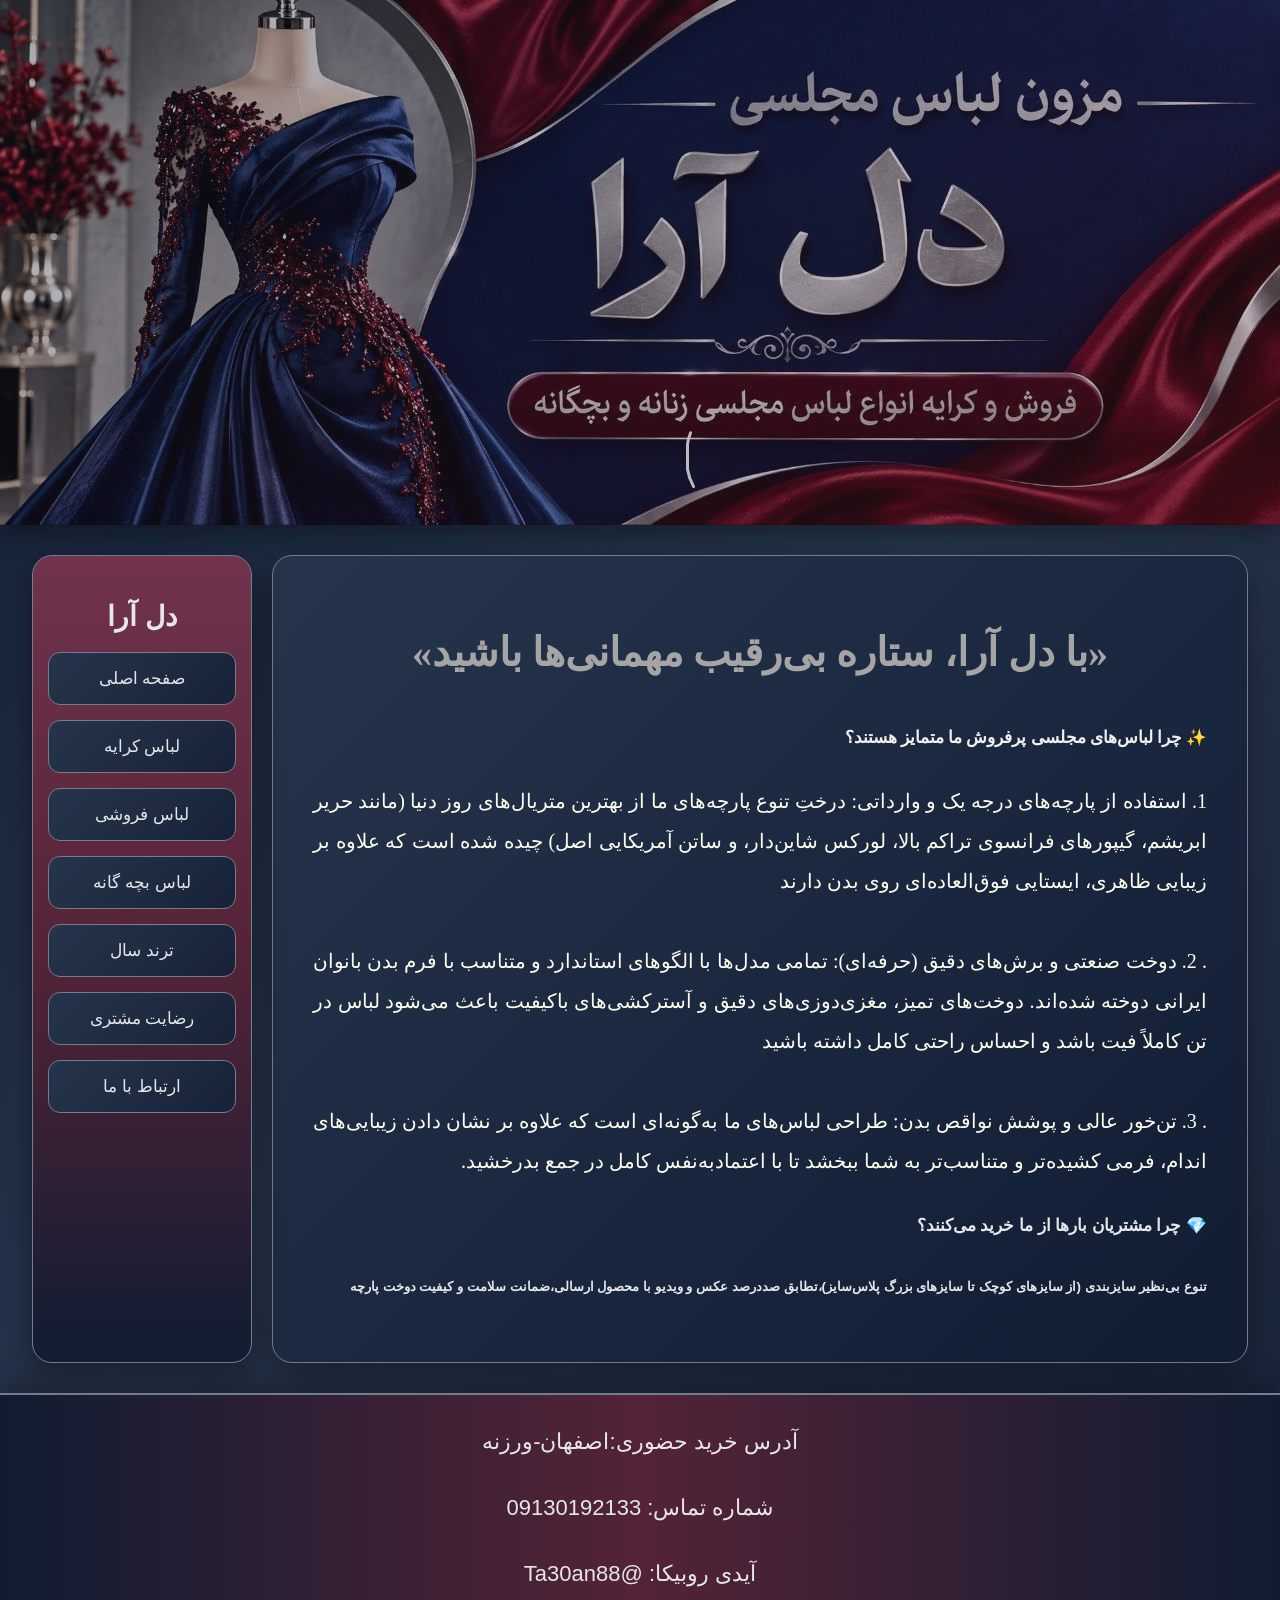
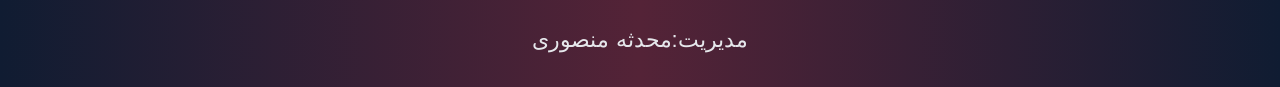
<file: index.html>
<!doctype html>
<html>
<head>
<meta charset="utf-8">
<title>مزون دل آرا</title>
<link rel="stylesheet" type="text/css" href="style.css">	
</head>
<body>
<div class="header">
	
	</div>
<div class="main">
	<div class="content">
<font face="BNazanin" color="#A6A5A5"><h1 align="center">«با دل آرا، ستاره بی‌رقیب مهمانی‌ها باشید»</h1></font>
<font face="BNazanin" color="#F3EFEF"><h5 align="right">✨ چرا لباس‌های مجلسی پرفروش ما متمایز هستند؟</h5></font>		
<font face="BNazanin" color="#FEFEF"><p>1. استفاده از پارچه‌های درجه یک و وارداتی:

درختِ تنوع پارچه‌های ما از بهترین متریال‌های روز دنیا (مانند حریر ابریشم، گیپورهای فرانسوی تراکم بالا، لورکس شاین‌دار، و ساتن آمریکایی اصل) چیده شده است که علاوه بر زیبایی ظاهری، ایستایی فوق‌العاده‌ای روی بدن دارند<br><br>.

2. دوخت صنعتی و برش‌های دقیق (حرفه‌ای):

تمامی مدل‌ها با الگوهای استاندارد و متناسب با فرم بدن بانوان ایرانی دوخته شده‌اند. دوخت‌های تمیز، مغزی‌دوزی‌های دقیق و آسترکشی‌های باکیفیت باعث می‌شود لباس در تن کاملاً فیت باشد و احساس راحتی کامل داشته باشید<br><br>.

3. تن‌خور عالی و پوشش نواقص بدن:

طراحی لباس‌های ما به‌گونه‌ای است که علاوه بر نشان دادن زیبایی‌های اندام، فرمی کشیده‌تر و متناسب‌تر به شما ببخشد تا با اعتمادبه‌نفس کامل در جمع بدرخشید.
</p></font>
<h5>💎 
	چرا مشتریان بارها از ما خرید می‌کنند؟<br></h5>
<h6>تنوع بی‌نظیر سایزبندی (از سایزهای کوچک تا سایزهای بزرگ پلاس‌سایز)،تطابق صددرصد عکس و ویدیو با محصول ارسالی،ضمانت سلامت و کیفیت دوخت پارچه
</h6></div>	
	<div class="menu">
<h1 align="center">دل آرا</h1>

    <a href="index1.html">صفحه اصلی</a>	
    <a href="krayeh.html">لباس کرایه</a>
    <a href="froshi.html">لباس فروشی</a>
	<a href="bacheh.html">لباس بچه گانه</a>	
	<a href="trend.html">ترند سال</a>	
	<a href="rezayat.html">رضایت مشتری</a>	
	<a href="ertebat.html">ارتباط با ما</a>	
		
	</div>
	</div>
	<div class="footer">
    <p>آدرس خرید حضوری:اصفهان-ورزنه</p>
    <p>شماره تماس: 09130192133</p>
    <p>آیدی روبیکا: @Ta30an88
		
		</p>
	<p>مدیریت:محدثه منصوری</p>
</div>
	
	
	
	

	
	
	
</body>
</html>
</file>
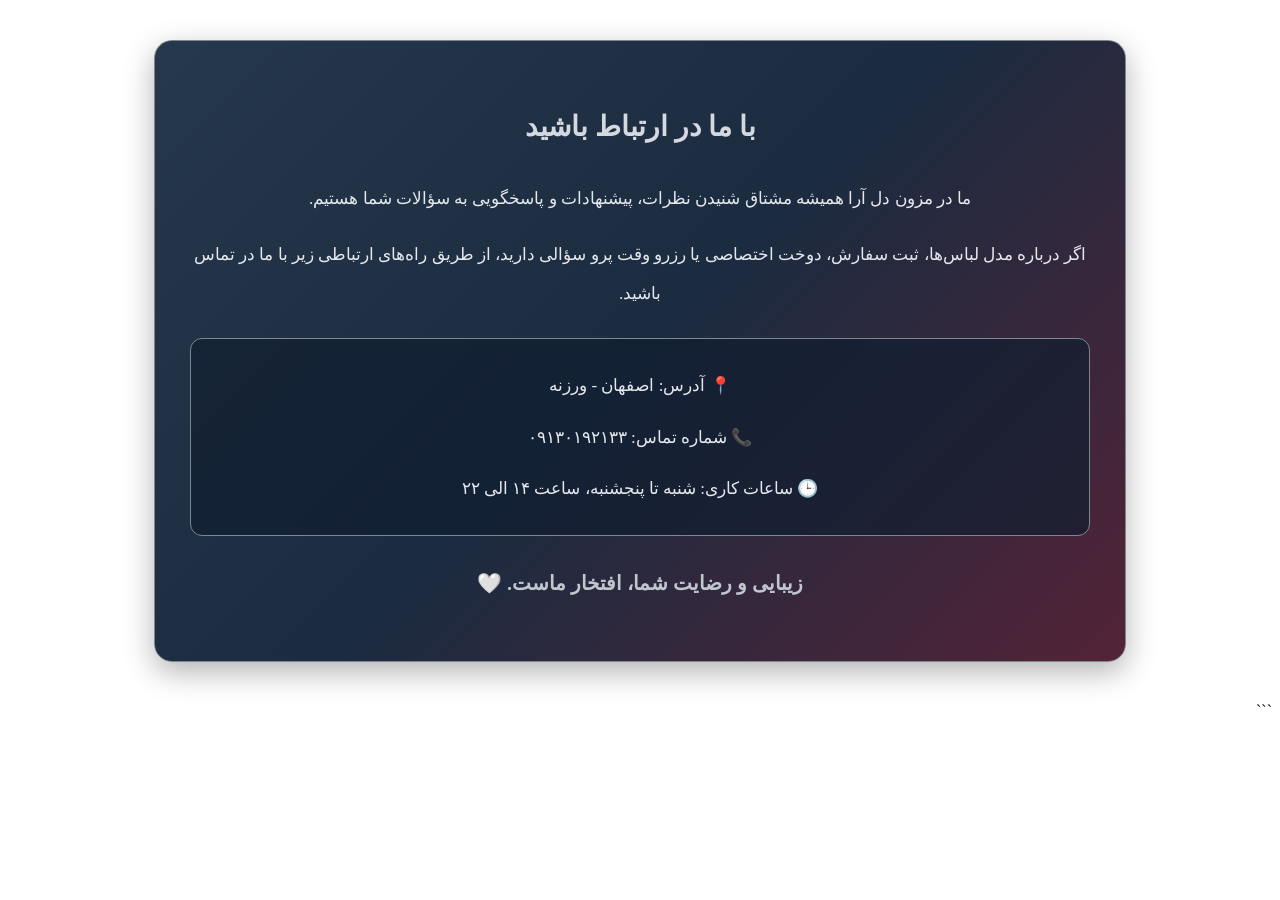
<file: ertebat.html>
<!doctype html>
<html lang="fa" dir="rtl">
<head>
<meta charset="UTF-8">
<meta name="viewport" content="width=device-width, initial-scale=1.0">
<title>ارتباط با ما | مزون دل آرا</title>
<link rel="stylesheet" href="style3.css">
</head>

<body>

<div class="contact-section">

    <h1>با ما در ارتباط باشید</h1>

    <p class="contact-intro">
        ما در مزون دل آرا همیشه مشتاق شنیدن نظرات،
        پیشنهادات و پاسخگویی به سؤالات شما هستیم.
    </p>

    <p>
        اگر درباره مدل لباس‌ها، ثبت سفارش، دوخت اختصاصی
        یا رزرو وقت پرو سؤالی دارید، از طریق راه‌های
        ارتباطی زیر با ما در تماس باشید.
    </p>

    <div class="contact-info">

        <p>📍 آدرس: اصفهان - ورزنه</p>

        <p>📞 شماره تماس: ۰۹۱۳۰۱۹۲۱۳۳</p>

        <p>🕒 ساعات کاری: شنبه تا پنجشنبه، ساعت ۱۴ الی ۲۲</p>

    </div>

    <h3>زیبایی و رضایت شما، افتخار ماست. 🤍</h3>

</div>

</body>
</html>
```
</file>
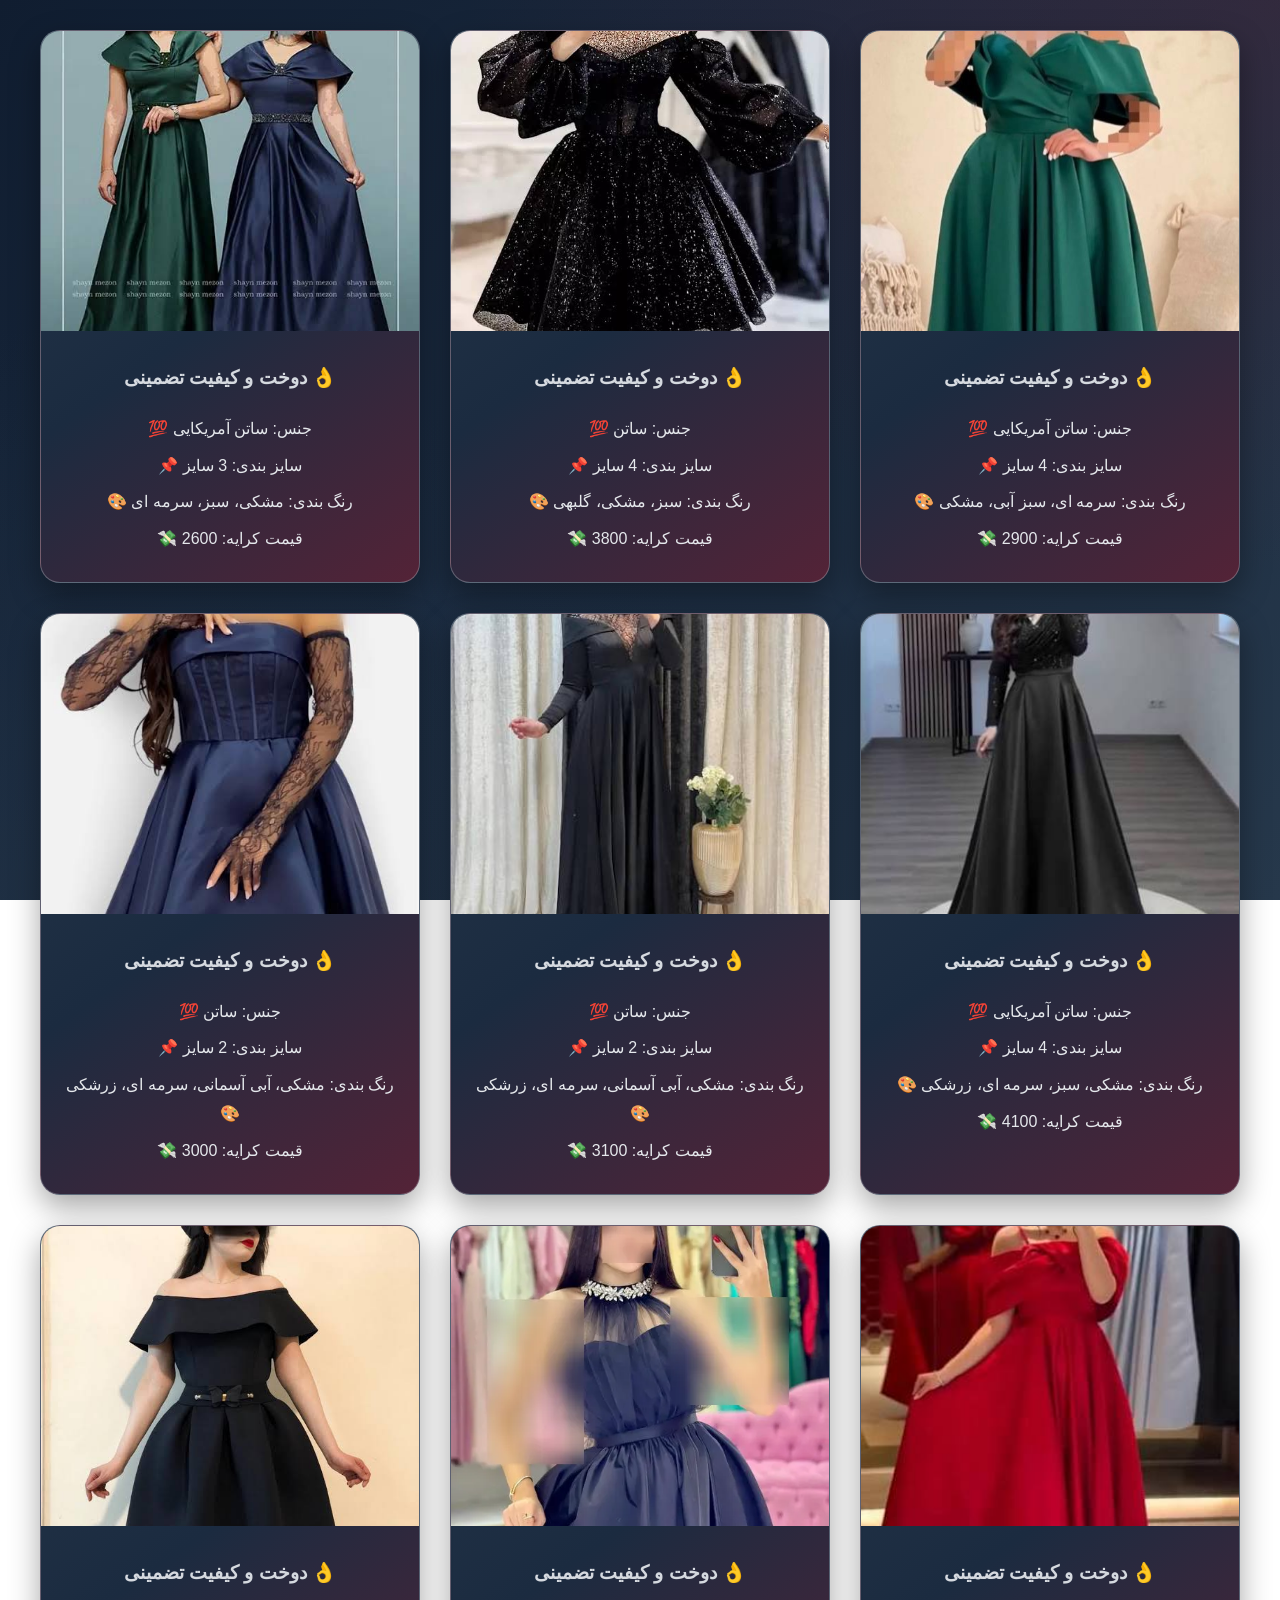
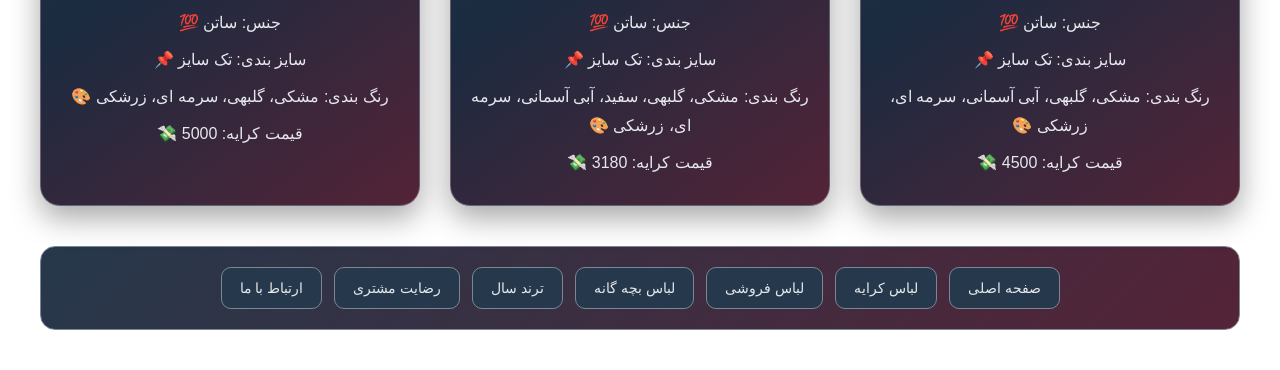
<file: krayeh.html>
<!DOCTYPE html>
<html lang="fa" dir="rtl">
<head>
<meta charset="UTF-8">
<meta name="viewport" content="width=device-width, initial-scale=1.0">
<title>لباس فروشی</title>

<style>
* {
    box-sizing: border-box;
}

body {
    font-family: Tahoma, sans-serif;
    background:
        radial-gradient(ellipse at top right, rgba(90, 36, 53, 0.35), transparent 45%),
        radial-gradient(ellipse at bottom left, rgba(38, 56, 75, 0.4), transparent 45%),
        linear-gradient(135deg, #101D30, #1B2B40, #26384B);
    background-attachment: fixed;
    margin: 0;
    padding: 30px 20px;
}

h3 {
    text-align: center;
    margin-top: 10px;
}

p {
    text-align: center;
    margin: 8px 0;
    line-height: 1.8;
}

.content {
    display: grid;
    grid-template-columns: repeat(auto-fit, minmax(min(100%, 300px), 1fr));
    gap: 30px;
    max-width: 1200px;
    margin: 0 auto;
}

.lebascard {
    background: linear-gradient(145deg, #26384B, #1B2B40, #542337);
    border: 1px solid rgba(174, 181, 190, 0.4);
    border-radius: 20px;
    transition: transform 0.3s ease;
    overflow: hidden;
    box-shadow: 0 12px 30px rgba(0,0,0,0.35);
    display: flex;
    flex-direction: column;
}

.lebascard:hover {
    transform: translateY(-8px);
    box-shadow: 0 18px 35px rgba(90, 36, 53, 0.35);
    border-color: #AEB5BE;
}

.lebasimg img {
    width: 100%;
    height: 300px;
    object-fit: cover;
    display: block;
}

.lebas-info {
    padding: 20px;
    color: #E5E8EC;
    flex: 1;
}

.lebas-info h3 {
    color: #D5D9DF;
    font-size: 1.2em;
    line-height: 1.8;
}

/* منوی پایین صفحه */
.menu {
    max-width: 1200px;
    margin: 40px auto 10px;
    padding: 20px;
    background: linear-gradient(135deg, #26384B, #542337);
    border: 1px solid #7D8792;
    border-radius: 15px;
    display: flex;
    justify-content: center;
    flex-wrap: wrap;
    gap: 12px;
}

.menu a {
    text-decoration: none;
    color: #E5E8EC;
    background: #26384B;
    border: 1px solid #7D8792;
    padding: 12px 18px;
    border-radius: 10px;
    transition: 0.3s;
    font-size: 14px;
}

.menu a:hover {
    background: #AEB5BE;
    color: #101D30;
    border-color: #D5D9DF;
}

@media (max-width: 600px) {
    body {
        padding: 12px;
    }

    .content {
        grid-template-columns: 1fr;
        gap: 20px;
    }

    .lebasimg img {
        height: 260px;
    }

    .menu {
        gap: 8px;
        padding: 12px;
    }

    .menu a {
        font-size: 12px;
        padding: 10px;
    }
}
</style>
</head>

<body>

<!-- محتوای کارت‌های لباس و منوی سایت را اینجا قرار بده -->

</body>
</html>
</style>
</head>

<body>

<div class="content">

    
    <section class="lebascard">
        <div class="lebasimg">
            <img src="کرایه ای/39911_0.jpg" alt="لباس اول">
        </div>
        <div class="lebas-info">
            <h3>👌 دوخت و کیفیت تضمینی</h3>
            <p>جنس: ساتن آمریکایی 💯</p>
            <p>سایز بندی: 4 سایز 📌</p>
            <p>رنگ بندی: سرمه ای، سبز آبی، مشکی 🎨</p>
            <p>قیمت کرایه: 2900 💸</p>
        </div>
    </section>

    
    <section class="lebascard">
        <div class="lebasimg">
            <img src="کرایه ای/images (10).jpg" alt="لباس دوم">
        </div>
        <div class="lebas-info">
            <h3>👌 دوخت و کیفیت تضمینی</h3>
            <p>جنس: ساتن 💯</p>
            <p>سایز بندی: 4 سایز 📌</p>
            <p>رنگ بندی: سبز، مشکی، گلبهی 🎨</p>
            <p>قیمت کرایه: 3800 💸</p>
        </div>
    </section>

    
    <section class="lebascard">
        <div class="lebasimg">
            <img src="کرایه ای/images (2).jpg" alt="لباس سوم">
        </div>
        <div class="lebas-info">
            <h3>👌 دوخت و کیفیت تضمینی</h3>
            <p>جنس: ساتن آمریکایی 💯</p>
            <p>سایز بندی: 3 سایز 📌</p>
            <p>رنگ بندی: مشکی، سبز، سرمه ای 🎨</p>
            <p>قیمت کرایه: 2600 💸</p>
        </div>
    </section>

    
    <section class="lebascard">
        <div class="lebasimg">
            <img src="کرایه ای/images (3).jpg" alt="لباس چهارم">
        </div>
        <div class="lebas-info">
            <h3>👌 دوخت و کیفیت تضمینی</h3>
            <p>جنس: ساتن آمریکایی 💯</p>
            <p>سایز بندی: 4 سایز 📌</p>
            <p>رنگ بندی: مشکی، سبز، سرمه ای، زرشکی 🎨</p>
            <p>قیمت کرایه: 4100 💸</p>
        </div>
    </section>

    
    <section class="lebascard">
        <div class="lebasimg">
            <img src="کرایه ای/images (4).jpg" alt="لباس پنجم">
        </div>
        <div class="lebas-info">
            <h3>👌 دوخت و کیفیت تضمینی</h3>
            <p>جنس: ساتن 💯</p>
            <p>سایز بندی: 2 سایز 📌</p>
            <p>رنگ بندی: مشکی، آبی آسمانی، سرمه ای، زرشکی 🎨</p>
            <p>قیمت کرایه: 3100 💸</p>
        </div>
    </section>

    <section class="lebascard">
        <div class="lebasimg">
            <img src="کرایه ای/images (9).jpg" alt="لباس ششم">
        </div>
        <div class="lebas-info">
            <h3>👌 دوخت و کیفیت تضمینی</h3>
            <p>جنس: ساتن 💯</p>
            <p>سایز بندی: 2 سایز 📌</p>
            <p>رنگ بندی: مشکی، آبی آسمانی، سرمه ای، زرشکی 🎨</p>
            <p>قیمت کرایه: 3000 💸</p>
        </div>
    </section>

   
    <section class="lebascard">
        <div class="lebasimg">
            <img src="کرایه ای/images (6).jpg" alt="لباس هفتم">
        </div>
        <div class="lebas-info">
            <h3>👌 دوخت و کیفیت تضمینی</h3>
            <p>جنس: ساتن 💯</p>
            <p>سایز بندی: تک سایز 📌</p>
            <p>رنگ بندی: مشکی، گلبهی، آبی آسمانی، سرمه ای، زرشکی 🎨</p>
            <p>قیمت کرایه: 4500 💸</p>
        </div>
    </section>

   
    <section class="lebascard">
        <div class="lebasimg">
            <img src="کرایه ای/download-4_5_11zon.webp" alt="لباس هشتم">
        </div>
        <div class="lebas-info">
            <h3>👌 دوخت و کیفیت تضمینی</h3>
            <p>جنس: ساتن 💯</p>
            <p>سایز بندی: تک سایز 📌</p>
            <p>رنگ بندی: مشکی، گلبهی، سفید، آبی آسمانی، سرمه ای، زرشکی 🎨</p>
            <p>قیمت کرایه: 3180 💸</p>
        </div>
    </section>

   
    <section class="lebascard">
        <div class="lebasimg">
            <img src="کرایه ای/images (8).jpg" alt="لباس نهم">
        </div>
        <div class="lebas-info">
            <h3>👌 دوخت و کیفیت تضمینی</h3>
            <p>جنس: ساتن 💯</p>
            <p>سایز بندی: تک سایز 📌</p>
            <p>رنگ بندی: مشکی، گلبهی، سرمه ای، زرشکی 🎨</p>
            <p>قیمت کرایه: 5000 💸</p>
        </div>
    </section>
</div>
<div class="menu">
    <a href="index1.html">صفحه اصلی</a>	
    <a href="krayeh.html">لباس کرایه</a>
    <a href="froshi.html">لباس فروشی</a>
	<a href="bacheh.html">لباس بچه گانه</a>	
	<a href="trend.html">ترند سال</a>	
	<a href="rezayat.html">رضایت مشتری</a>	
    <a href="ertebat.html">ارتباط با ما</a>
</body>
</html>
</file>
<file: style.css>
@charset "utf-8";


* {
    box-sizing: border-box;
}

body {
    font-family: Tahoma, sans-serif;
    font-size: 14px;
    font-style: normal;
    direction: rtl;
    min-height: 100vh;
    margin: 0;
    display: flex;
    flex-direction: column;
    background: linear-gradient(135deg, #101C32, #26354B, #172238);
    color: #F0F0F2;
}

.header {
    width: 100%;
    height: 525px;
    background-image:
        linear-gradient(135deg, rgba(16,28,50,0.35), rgba(84,35,55,0.30)),
        url("msg55884758-36183.jpg");
    background-size: cover;
    background-position: center;
    background-repeat: no-repeat;
    display: flex;
    box-shadow: 0 8px 25px rgba(0,0,0,0.4);
}

.main {
    direction: rtl;
    width: 95%;
    max-width: 1400px;
    margin: 30px auto;
    display: flex;
    gap: 20px;
    align-items: stretch;
}

.content {
    background: linear-gradient(135deg, #26354B, #1B2940, #101C32);
    flex: 1;
    min-height: 500px;
    padding: 30px 40px;
    text-align: justify;
    font-size: 20px;
    color: #E5E7EB;
    border: 1px solid #747D89;
    border-radius: 20px;
    box-shadow: 0 12px 35px rgba(0,0,0,0.35);
    line-height: 2;
    transition: 0.4s;
}

.content:hover {
    box-shadow: 0 15px 40px rgba(113,51,77,0.3);
}

.menu {
    width: 220px;
    min-width: 220px;
    min-height: 500px;
    background: linear-gradient(180deg, #71334D, #542337, #101C32);
    padding: 25px 15px;
    text-align: center;
    border: 1px solid #747D89;
    border-radius: 20px;
    box-shadow: 0 12px 30px rgba(0,0,0,0.4);
}

.menu h1 {
    color: #E5E7EB;
}

.menu a {
    display: block;
    color: #E5E7EB;
    text-decoration: none;
    font-size: 17px;
    padding: 15px 10px;
    margin: 15px 0;
    border: 1px solid #747D89;
    border-radius: 12px;
    background: linear-gradient(135deg, #26354B, #172238);
    transition: all 0.35s ease;
}

.menu a:hover {
    background: linear-gradient(135deg, #A0A6AF, #747D89);
    color: #101C32;
    border-color: #D0D3D8;
    transform: translateX(-7px);
    box-shadow: 0 5px 20px rgba(116,125,137,0.3);
}

.footer {
    width: 100%;
    min-height: 150px;
    margin-top: auto;
    padding: 20px;
    line-height: 2;
    text-align: center;
    background: linear-gradient(90deg, #101C32, #542337, #101C32);
    border-top: 2px solid #747D89;
    color: #E5E7EB;
    font-size: 22px;
    display: flex;
    flex-direction: column;
    align-items: center;
    justify-content: center;
    gap: 12px;
    box-shadow: 0 -8px 25px rgba(0,0,0,0.3);
}

.footer p {
    margin: 0;
    padding: 5px 0;
}

@media (max-width: 768px) {
    .header {
        height: 300px;
    }

    .main {
        flex-direction: column;
        width: 95%;
    }

    .menu {
        width: 100%;
        min-width: 0;
        min-height: auto;
    }

    .content {
        width: 100%;
        padding: 20px;
        font-size: 16px;
    }

    .footer {
        font-size: 18px;
    }
}
```
</file>
<file: style3.css>
.contact-section {
    max-width: 900px;
    margin: 40px auto;
    padding: 35px;
    background: linear-gradient(135deg, #26384B, #1B2B40, #542337);
    border: 1px solid #7D8792;
    border-radius: 18px;
    color: #E5E8EC;
    text-align: center;
    line-height: 2.3;
    font-size: 17px;
    box-shadow: 0 10px 30px rgba(0,0,0,0.3);
}

.contact-section h1 {
    color: #D5D9DF;
    font-size: 28px;
    margin-bottom: 20px;
}

.contact-intro {
    color: #E5E8EC;
}

.contact-info {
    margin: 25px auto;
    padding: 15px;
    background: rgba(16,29,48,0.7);
    border: 1px solid #7D8792;
    border-radius: 12px;
}

.contact-info p {
    margin: 12px 0;
}

.contact-section h3 {
    color: #C0C6CE;
    margin-top: 25px;
}

@media (max-width: 600px) {
    .contact-section {
        padding: 20px;
        font-size: 15px;
    }

    .contact-section h1 {
        font-size: 23px;
    }
}
</file>
